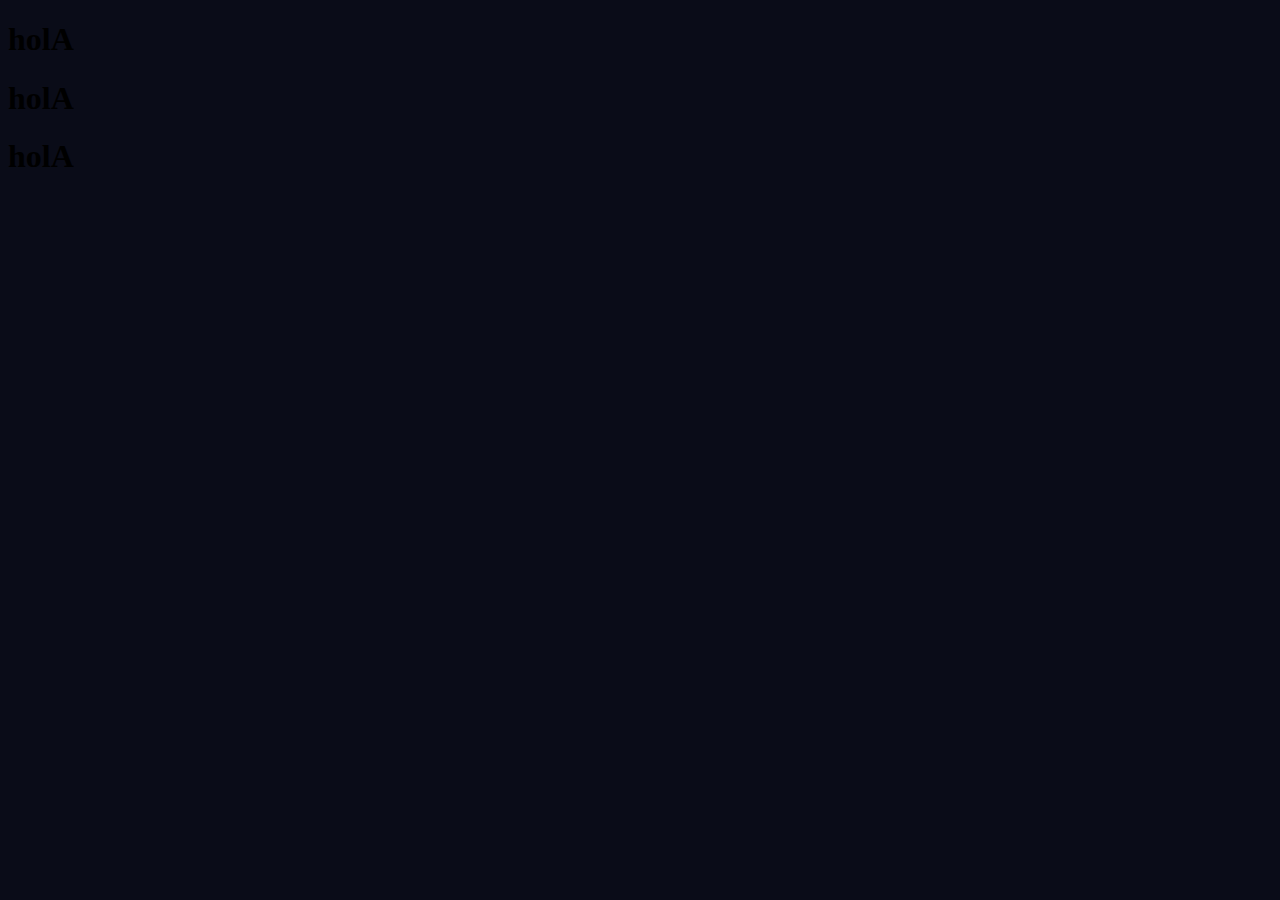
<file: index.html>
<!DOCTYPE html>
<html lang="en">
<head>
    <meta charset="UTF-8">
    <meta http-equiv="X-UA-Compatible" content="IE=edge">
    <meta name="viewport" content="width=device-width, initial-scale=1.0">
    <title>Document</title>
    <link rel="stylesheet" href="style.css">
</head>
<body>
    <h1>holA</h1><h1>holA</h1><h1>holA</h1>
</body>
</html>
</file>
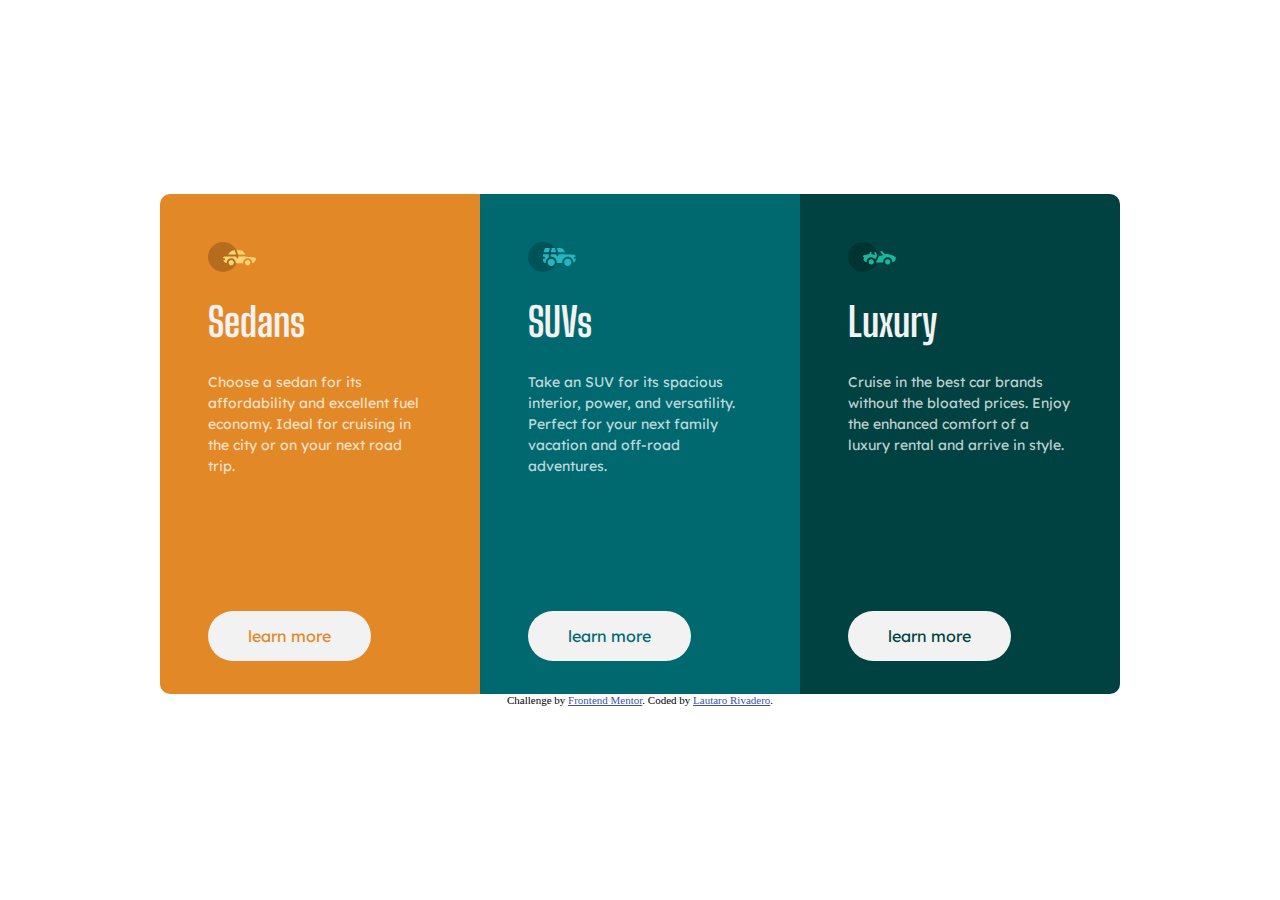
<file: 3-column-preview-card-component-main/index.html>
<!DOCTYPE html>
<html lang="en">

<head>
  <meta charset="UTF-8">
  <meta name="viewport" content="width=device-width, initial-scale=1.0">
  <!-- displays site properly based on user's device -->

  <link rel="icon" type="image/png" sizes="32x32" href="./images/favicon-32x32.png">

  <title>Frontend Mentor | 3-column preview card component</title>
  <link rel="preconnect" href="https://fonts.googleapis.com">
  <link rel="preconnect" href="https://fonts.gstatic.com" crossorigin>
  

  <link rel="preconnect" href="https://fonts.googleapis.com">
  <link rel="preconnect" href="https://fonts.gstatic.com" crossorigin>
  <link rel="preconnect" href="https://fonts.googleapis.com">
  <link rel="preconnect" href="https://fonts.gstatic.com" crossorigin>
  <link href="https://fonts.googleapis.com/css2?family=Big+Shoulders+Display:wght@700&family=Lexend+Deca&display=swap" rel="stylesheet">
  <!-- Feel free to remove these styles or customise in your own stylesheet 👍 -->
  <style>
    .attribution {
      font-size: 11px;
      text-align: center;
    }

    .attribution a {
      color: hsl(228, 45%, 44%);
    }



    /* Bright orange: hsl(31, 77%, 52%)
    Dark cyan: hsl(184, 100%, 22%)
    Very dark cyan: hsl(179, 100%, 13%) */
      * {
      box-sizing: border-box;
      padding: 0;
      margin: 0;
    }

    body {
      display: flex;
      justify-content: center;
      align-items: center;
      flex-flow: column nowrap;
      min-height: 100vh;
    }

    main
    {
      display: flex;
      flex-flow: row nowrap;
      color: white;
      margin-left: 1rem;
      margin-right: 1rem;
      overflow: auto;
    }
    main article
    {
      min-height: 500px;
      width: 320px;
      padding: 48px;
      display: flex;
      flex-flow: column nowrap;
      justify-content: space-between;
    }
    main article:nth-child(1){
      background-color: hsl(31, 77%, 52%);
      border-radius: 10px 0px 0px 10px ;
     
    }
    main article:nth-child(2){
      background-color: hsl(184, 100%, 22%);
    }
    main article:nth-child(3){
      background-color: hsl(179, 100%, 13%);
      border-radius:  0px 10px 10px 0px  ;

    }
    main article header
    {
      display: flex;
      flex-flow: column nowrap;
      justify-content: space-between;
      gap: 26px;

    }
    main article header img
    {
      width: 48px;
    }
    main article header h1
    {
      font-family: 'Big Shoulders Display', cursive;
      font-weight:700 ;
      font-size: 2.5rem;
      color: hsl(0, 0%, 95%);
    }
    main article header p
    {
      line-height: 150%;
      font-family: 'Lexend Deca', sans-serif;
      color: hsla(0, 0%, 100%, 0.75);
      font-weight: 400 ;
      font-size: 14px;
    }
     
    main article footer a{
      font-family: 'Lexend Deca', sans-serif;
      text-decoration: none;
      background-color:  hsl(0, 0%, 95%);
      padding: 15px 40px;
      border-radius: 25px;

    }
    main article footer a:hover
    { 
      transition: .2s ease-in-out;
      background-color:hsla(0, 0%, 100%, 0.83) ;
    }
    main article:nth-child(1) footer a
    {
       color: hsl(31, 77%, 52%);
    }
    main article:nth-child(2) footer a
    {
    color: hsl(184, 100%, 22%);
    }
    main article:nth-child(3) footer a
    {
    color: hsl(179, 100%, 13%);
    }
    @media (max-width: 600px) {
      main
    {
      display: flex;
      flex-flow: column nowrap;
      margin-top: 3rem;
      margin-bottom: 3rem;

    }

    main article
    {
    min-height: 360px;
    gap: 40px;
    }

    main article:nth-child(1){
      border-radius: 10px 10px 0px 0px ;
    }
    main article:nth-child(2){
      border-radius: 0px 0px 0px 0px ;

    }
    main article:nth-child(3){
      border-radius:  0px 0px 10px 10px  ;
    }
    }
  </style>
</head>

<body>


  <main>
    <article>
      <header>
        <img src="./images/icon-sedans.svg" alt="" srcset="">
        <h1>Sedans</h1>
        <p>Choose a sedan for its affordability and excellent fuel economy. Ideal for cruising in the city
          or on your next road trip.</p>
      </header>
      <footer>
        <a href="#">learn more</a>
      </footer>
    </article>

    <article>
      <header>
        <img src="./images/icon-suvs.svg" alt="" srcset="">
        <h1>SUVs</h1>
        <p>
          Take an SUV for its spacious interior, power, and versatility. Perfect for your next family vacation
          and off-road adventures.
        </p>
      </header>
      <footer>
      <a href="#"> learn more</a>
      </footer>
    </article>


    <article>
      <header>
        <img src="./images/icon-luxury.svg" alt="" srcset="">
        <h1>Luxury</h1>
        <p>Cruise in the best car brands without the bloated prices. Enjoy the enhanced comfort of a luxury
          rental and arrive in style.</p>
      </header>
      <footer>
        <footer>
          <a href="#">learn more</a>
        </footer>
      </footer>

    </article>
  </main>
  <!-- Sedans
  Choose a sedan for its affordability and excellent fuel economy. Ideal for cruising in the city 
  or on your next road trip.

  SUVs
  Take an SUV for its spacious interior, power, and versatility. Perfect for your next family vacation 
  and off-road adventures.

  Luxury
  Cruise in the best car brands without the bloated prices. Enjoy the enhanced comfort of a luxury 
  rental and arrive in style. -->




  <div class="attribution">
    Challenge by <a href="https://www.frontendmentor.io?ref=challenge" target="_blank">Frontend Mentor</a>.
    Coded by <a href="#">Lautaro Rivadero</a>.
  </div>
</body>

</html>
</file>
<file: style.css>
body
{

    background-color: #0A0C18;
}
</file>
